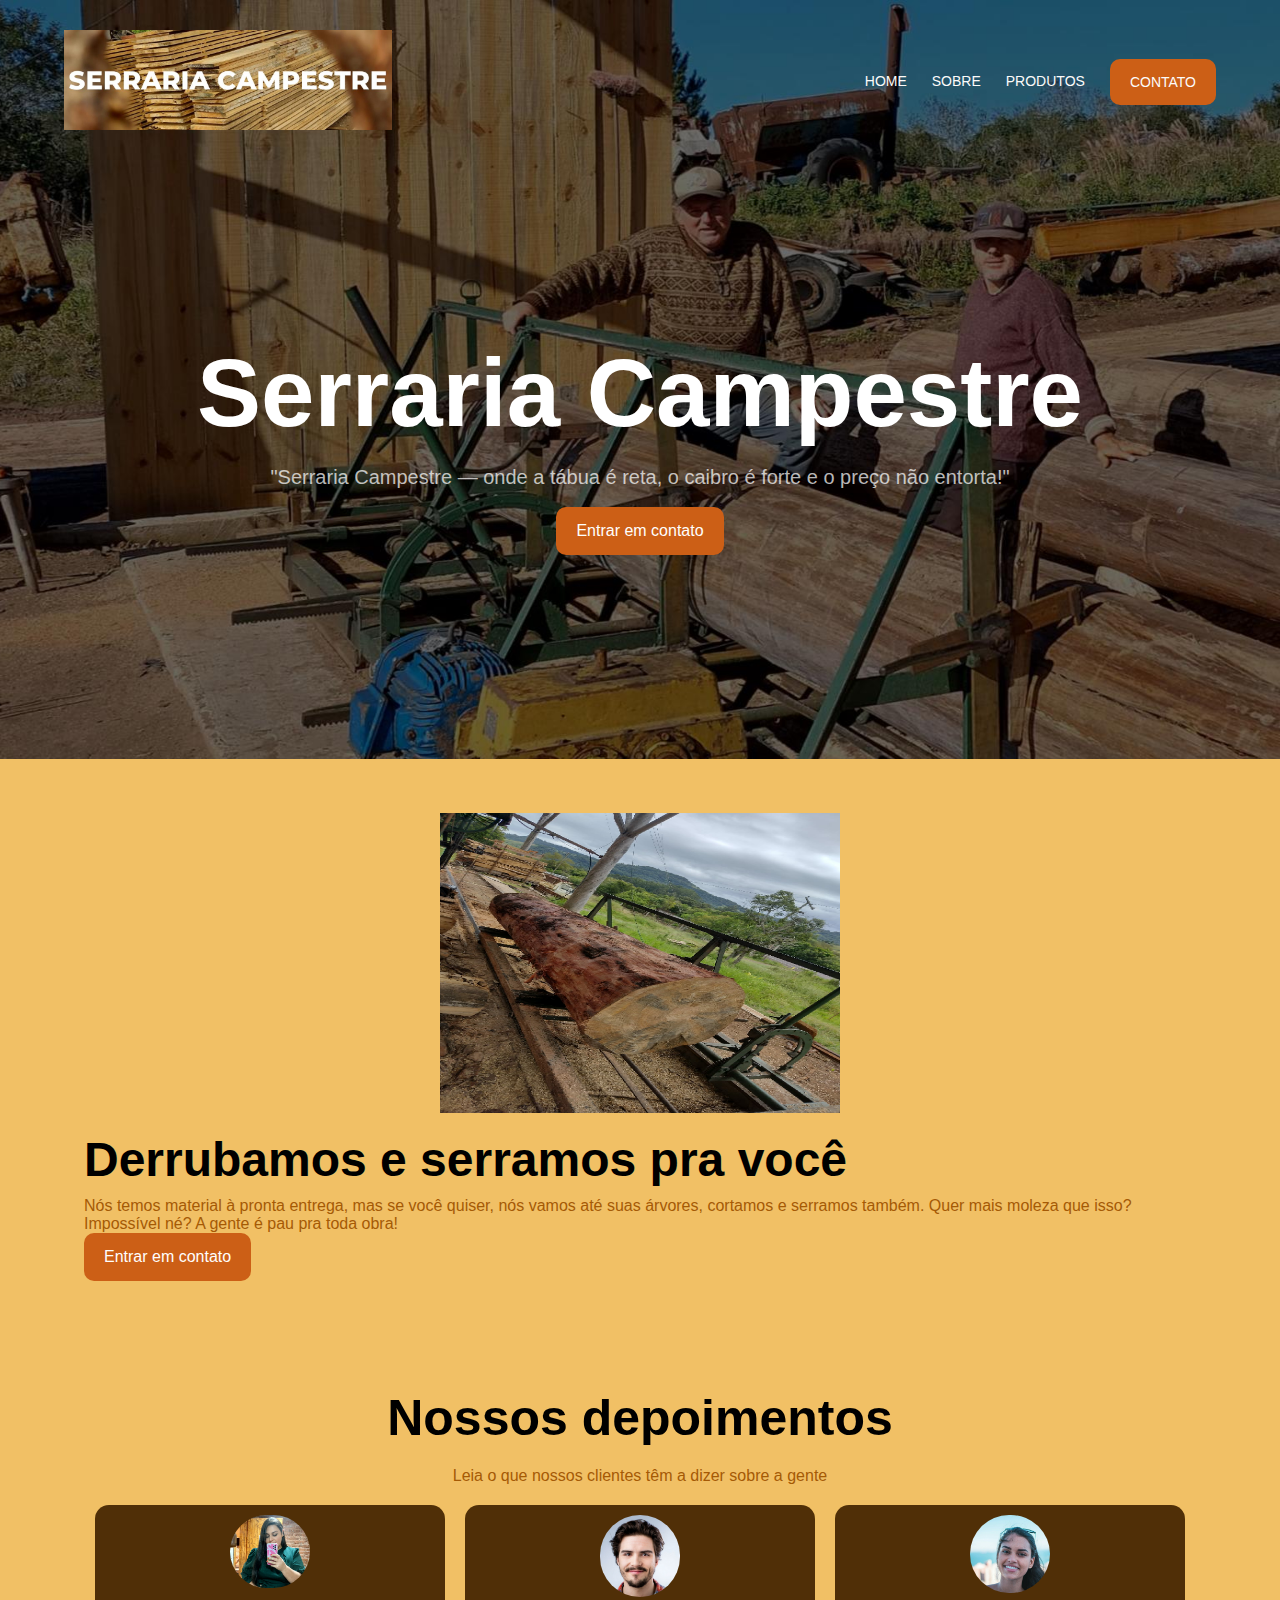
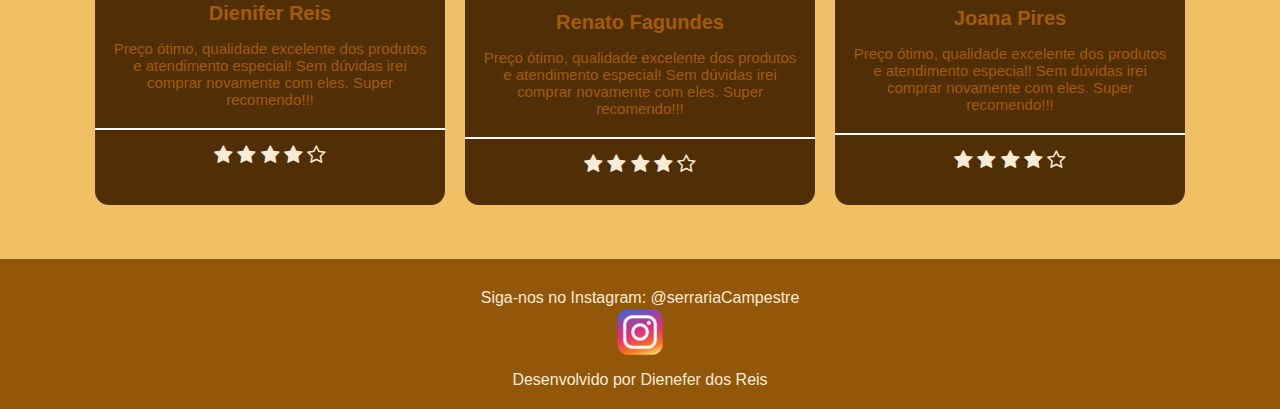
<file: index.html>
<!DOCTYPE html>
<html lang="pt-br">
<head>
  <meta charset="UTF-8" />
  <meta name="viewport" content="width=device-width, initial-scale=1.0" />
  <title>Serraria Campestre</title>

  <link rel="stylesheet" href="https://cdnjs.cloudflare.com/ajax/libs/font-awesome/4.7.0/css/font-awesome.css"
    integrity="sha512-5A8nwdMOWrSz20fDsjczgUidUBR8liPYU+WymTZP1lmY9G6Oc7HlZv156XqnsgNUzTyMefFTcsFH/tnJE/+xBg=="
    crossorigin="anonymous" referrerpolicy="no-referrer" />
  <link rel="stylesheet" href="style.css" />
</head>
<body>
  <header style="background-image: url('img/backgroundhome2.JPG');">
    <div class="container">
      <nav>
        <a href="index.html">
          <img src="img/logo.png" alt="logo" height="100px" />
        </a>

        <ul class="menu-list">
          <li><a href="index.html">Home</a></li>
          <li><a href="sobre.html">Sobre</a></li>
          <li><a href="produtos.html">Produtos</a></li>
          <li><a class="btn" href="contato.html">Contato</a></li>

          <div class="close-icon" onclick="closeMenu()">
            <i class="fa fa-times-circle" aria-hidden="true"></i>
          </div>
        </ul>

        <div class="menu-icon" onclick="openMenu()">
          <i class="fa fa-bars" aria-hidden="true"></i>
        </div>
      </nav>

      <section class="banner">
        <div class="banner-text">
          <h1>Serraria Campestre</h1>
          <p>"Serraria Campestre — onde a tábua é reta, o caibro é forte e o preço não entorta!"</p>
          <a href="contato.html" class="btn animate-btn">Entrar em contato</a>
        </div>
      </section>
    </div>
  </header>

  <section class="faca-mais">
    <div class="container">
      <div class="faca-mais-text">
        <h3>Derrubamos e serramos pra você</h3>
        <p>
          Nós temos material à pronta entrega, mas se você quiser,
          nós vamos até suas árvores, cortamos e serramos também.
          Quer mais moleza que isso? Impossível né? A gente é pau pra toda obra!
        </p>
        <a href="contato.html" class="btn animate-btn">Entrar em contato</a>
      </div>
      <div class="faca-mais-img">
        <img src="img/tronco.png" alt="imagem" height="300px" />
      </div>
    </div>
  </section>

  <section class="depoimentos">
    <div class="container">
      <h3>Nossos depoimentos</h3>
      <p>Leia o que nossos clientes têm a dizer sobre a gente</p>

      <div class="cards">
        <div class="card-item">
          <img src="img/cliente.jpg" alt="foto-cliente" width="150px" />
          <p class="nome-user">Dienifer Reis</p>
          <p class="depoimento-user">
            Preço ótimo, qualidade excelente dos produtos e atendimento especial!
            Sem dúvidas irei comprar novamente com eles. Super recomendo!!!
          </p>
          <div class="estrelas">
            <i class="fa fa-star" aria-hidden="true"></i>
            <i class="fa fa-star" aria-hidden="true"></i>
            <i class="fa fa-star" aria-hidden="true"></i>
            <i class="fa fa-star" aria-hidden="true"></i>
            <i class="fa fa-star-o" aria-hidden="true"></i>
          </div>
        </div>

        <div class="card-item">
          <img src="img/cliente2.jpg" alt="foto-cliente" width="150px" />
          <p class="nome-user">Renato Fagundes</p>
          <p class="depoimento-user">
            Preço ótimo, qualidade excelente dos produtos e atendimento especial!
            Sem dúvidas irei comprar novamente com eles. Super recomendo!!!
          </p>
          <div class="estrelas">
            <i class="fa fa-star" aria-hidden="true"></i>
            <i class="fa fa-star" aria-hidden="true"></i>
            <i class="fa fa-star" aria-hidden="true"></i>
            <i class="fa fa-star" aria-hidden="true"></i>
            <i class="fa fa-star-o" aria-hidden="true"></i>
          </div>
        </div>

        <div class="card-item">
          <img src="img/cliente3.jpg" alt="foto-cliente" width="150px" />
          <p class="nome-user">Joana Pires</p>
          <p class="depoimento-user">
            Preço ótimo, qualidade excelente dos produtos e atendimento especial!
            Sem dúvidas irei comprar novamente com eles. Super recomendo!!!
          </p>
          <div class="estrelas">
            <i class="fa fa-star" aria-hidden="true"></i>
            <i class="fa fa-star" aria-hidden="true"></i>
            <i class="fa fa-star" aria-hidden="true"></i>
            <i class="fa fa-star" aria-hidden="true"></i>
            <i class="fa fa-star-o" aria-hidden="true"></i>
          </div>
        </div>
      </div>
    </div>
  </section>

  <footer class="footer">
    <div class="container">
      <p>Siga-nos no Instagram: @serrariaCampestre</p>
      <img src="img/iconinsta.webp" alt="instalogo" height="50px" />
      <p>Desenvolvido por Dienefer dos Reis</p>
    </div>
  </footer>
  <script src="js/main.js">
</script>
</body>
</html>
</file>
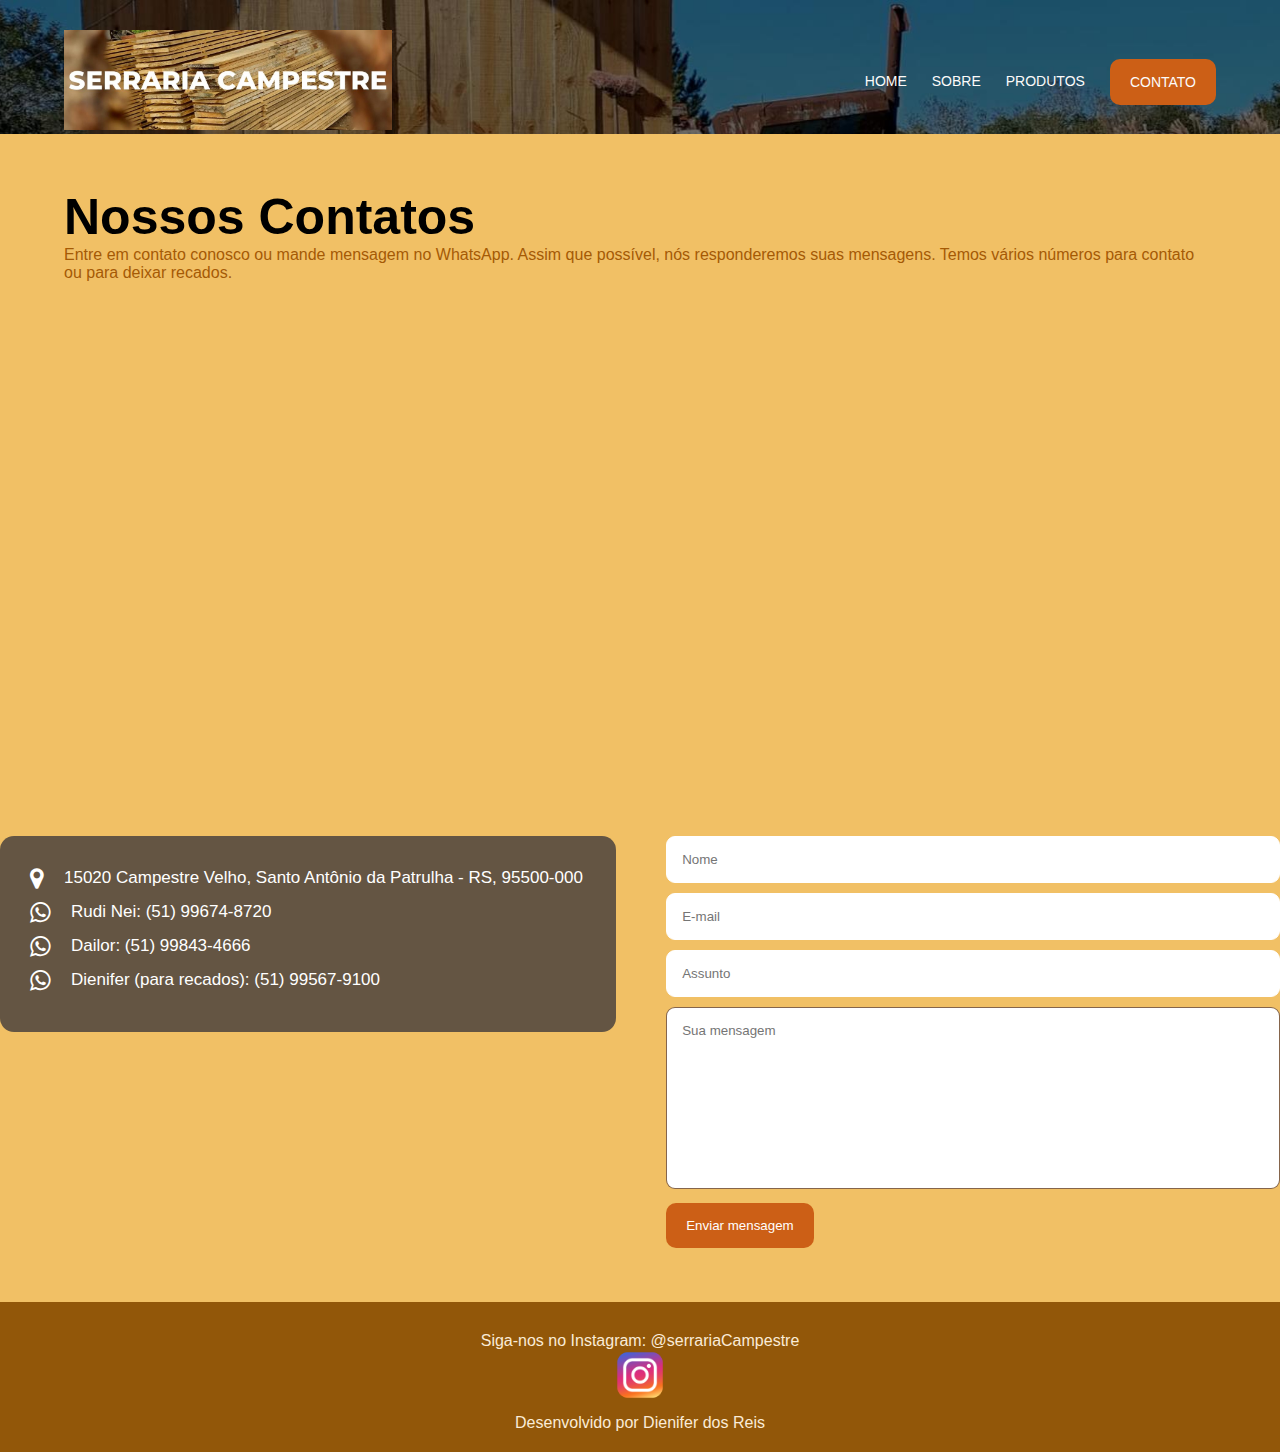
<file: Contato.html>
<!DOCTYPE html>
<html lang="pt-br">
<head>
  <meta charset="UTF-8" />
  <meta name="viewport" content="width=device-width, initial-scale=1.0" />
  <title>Contato | Serraria Campestre</title>

  <link rel="stylesheet" href="https://cdnjs.cloudflare.com/ajax/libs/font-awesome/4.7.0/css/font-awesome.css"
    integrity="sha512-5A8nwdMOWrSz20fDsjczgUidUBR8liPYU+WymTZP1lmY9G6Oc7HlZv156XqnsgNUzTyMefFTcsFH/tnJE/+xBg=="
    crossorigin="anonymous" referrerpolicy="no-referrer" />
  <link rel="stylesheet" href="style.css" />
</head>
<body>
  <header style="background-image: url('img/backgroundhome2.JPG');">
    <div class="container">
      <nav>
        <a href="index.html">
          <img src="img/logo.png" alt="logo" height="100px" />
        </a>

        <ul class="menu-list">
          <li><a href="index.html">Home</a></li>
          <li><a href="sobre.html">Sobre</a></li>
          <li><a href="produtos.html">Produtos</a></li>
          <li><a class="btn" href="contato.html">Contato</a></li>
        </ul>

        <div class="close-icon" onclick="closeMenu()">
          <i class="fa fa-times-circle" aria-hidden="true"></i>
        </div>

        <div class="menu-icon" onclick="openMenu()">
          <i class="fa fa-bars" aria-hidden="true"></i>
        </div>
      </nav>
    </div>
  </header>

  <section class="contato">
    <div class="container">
      <h3>Nossos Contatos</h3>
      <p>Entre em contato conosco ou mande mensagem no WhatsApp. Assim que possível, nós responderemos suas mensagens.
         Temos vários números para contato ou para deixar recados.</p>
    </div>
    <div class="mapa">
      <iframe src="https://www.google.com/maps/embed?pb=!1m18!1m12!1m3!1d2449.737473726039!2d-50.584011334783334!3d-29.735630348193506!2m3!1f0!2f0!3f0!3m2!1i1024!2i768!4f13.1!3m3!1m2!1s0x9518f8085ff51383%3A0x5643b31b734a808b!2sSanto%20Ant%C3%B4nio%20da%20Patrulha%20-%20RS!5e0!3m2!1spt-BR!2sbr!4v1750869904537!5m2!1spt-BR!2sbr" width="100%" height="500" style="border:0;" allowfullscreen="" loading="lazy" referrerpolicy="no-referrer-when-downgrade"></iframe>
    </div>
    <div class="contato-info">
      <div class="lado-esquerdo">
        <div>
          <i class="fa fa-map-marker" aria-hidden="true"></i>
          <p>15020 Campestre Velho, Santo Antônio da Patrulha - RS, 95500-000</p>
        </div>
        <div>
          <i class="fa fa-whatsapp" aria-hidden="true"></i>
          <p>Rudi Nei: (51) 99674-8720</p>
        </div>
        <div>
          <i class="fa fa-whatsapp" aria-hidden="true"></i>
          <p>Dailor: (51) 99843-4666</p>
        </div>
        <div>
          <i class="fa fa-whatsapp" aria-hidden="true"></i>
          <p>Dienifer (para recados): (51) 99567-9100</p>
        </div>
      </div>
      <div class="lado-direito">
        <form action="">
          <input type="text" placeholder="Nome" required>
          <input type="email" placeholder="E-mail" required>
          <input type="text" placeholder="Assunto" required>
          <textarea cols="30" rows="10" placeholder="Sua mensagem"></textarea>
          <button class="btn" type="submit">Enviar mensagem</button>
        </form>
      </div>
    </div>
  </section>

  <footer class="footer">
    <div class="container">
      <p>Siga-nos no Instagram: @serrariaCampestre</p>
      <img src="img/iconinsta.webp" alt="instalogo" height="50px" />
      <p>Desenvolvido por Dienifer dos Reis</p>
    </div>
  </footer>
  <script src="js/main.js"></script>
</body>
</html>
</file>
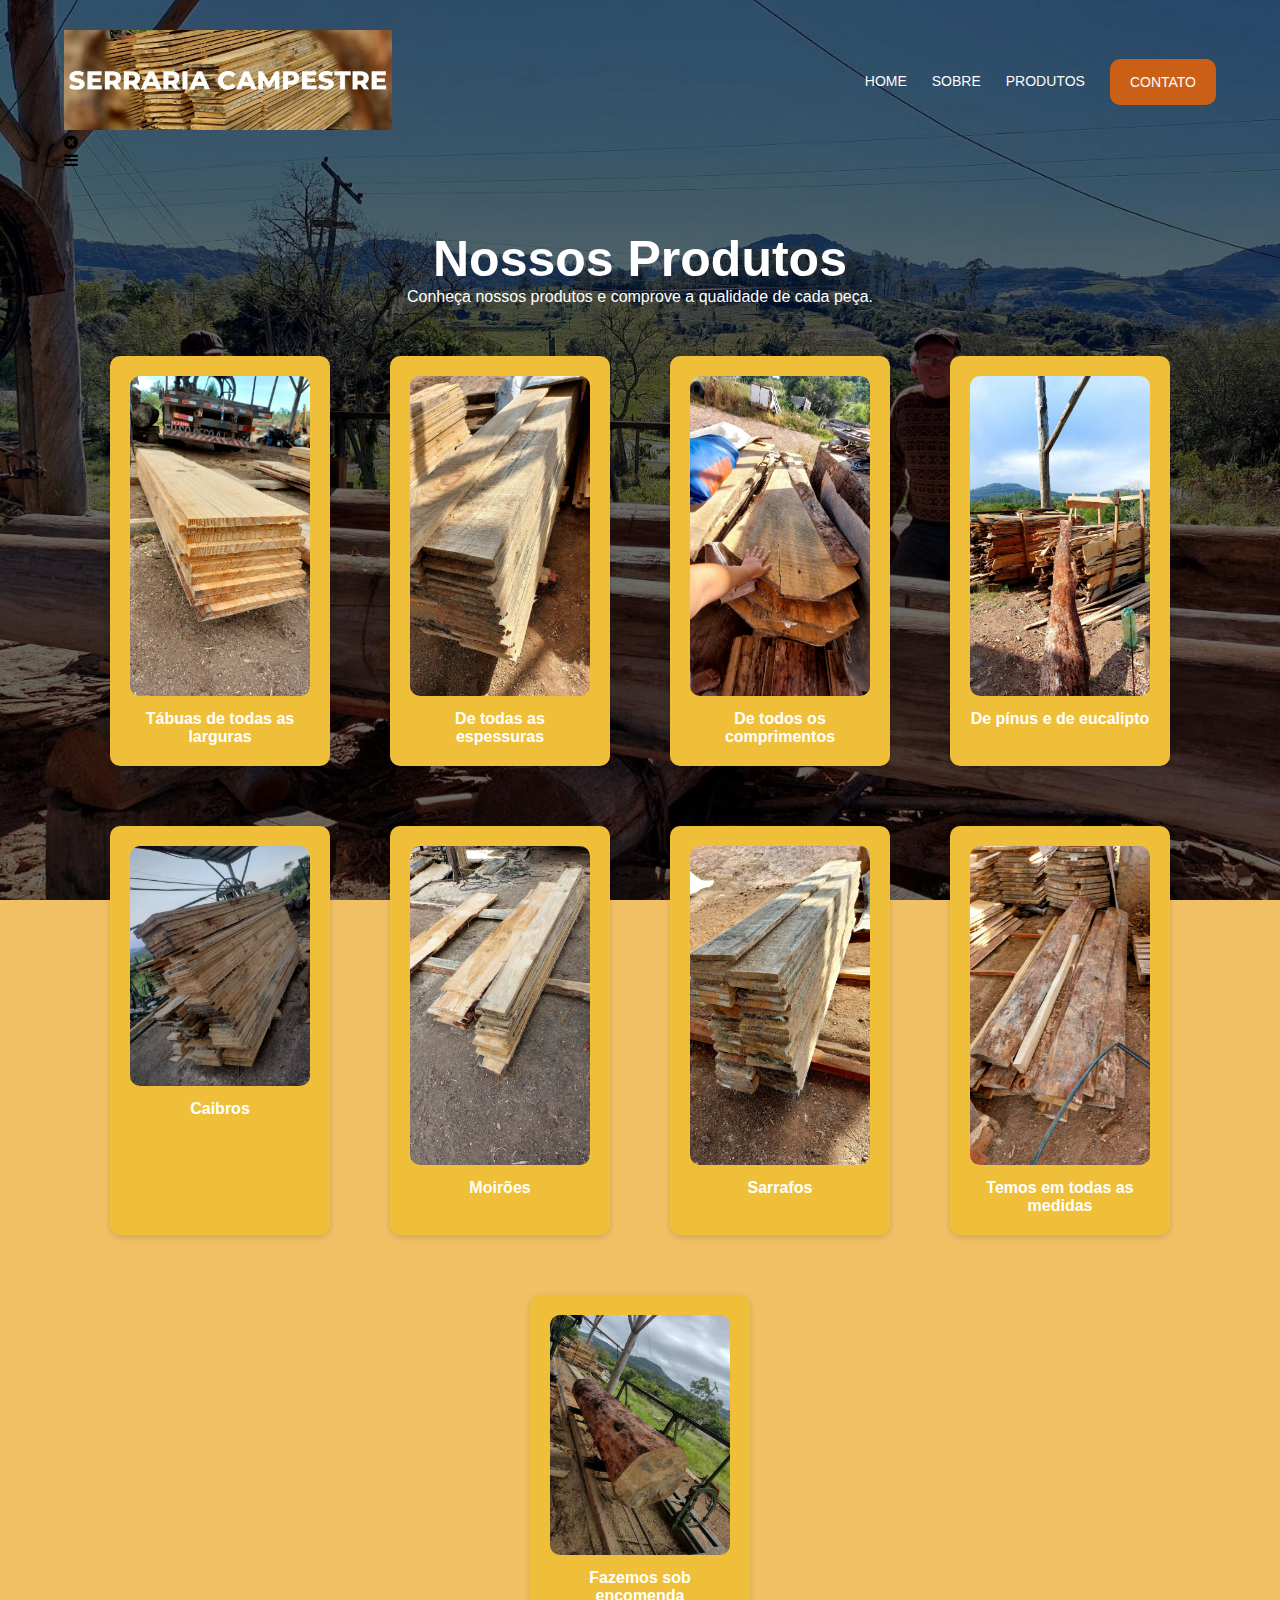
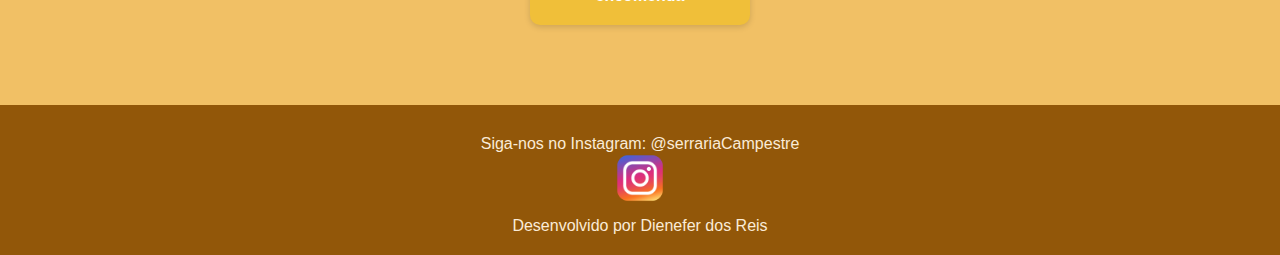
<file: produtos.html>
<!DOCTYPE html>
<html lang="pt-br">
<head>
  <meta charset="UTF-8" />
  <meta name="viewport" content="width=device-width, initial-scale=1.0" />
  <title>Produtos | Serraria Campestre</title>

  <link rel="stylesheet" href="https://cdnjs.cloudflare.com/ajax/libs/font-awesome/4.7.0/css/font-awesome.css"
    integrity="sha512-5A8nwdMOWrSz20fDsjczgUidUBR8liPYU+WymTZP1lmY9G6Oc7HlZv156XqnsgNUzTyMefFTcsFH/tnJE/+xBg=="
    crossorigin="anonymous" referrerpolicy="no-referrer" />
  <link rel="stylesheet" href="style.css" />
</head>
<body>
  <header style="background-image: url('img/backgroundserraria.JPG');">
    <div class="container">
      <nav>
        <a href="index.html">
          <img src="img/logo.png" alt="logo" height="100px" />
        </a>

        <ul class="menu-list">
          <li><a href="index.html">Home</a></li>
          <li><a href="sobre.html">Sobre</a></li>
          <li><a href="produtos.html">Produtos</a></li>
          <li><a class="btn" href="contato.html">Contato</a></li>
          <div class="close-icon" onclick="closeMenu()">
            <i class="fa fa-times-circle" aria-hidden="true"></i>
          </div>
        </ul>

        <div class="menu-icon" onclick="openMenu()">
          <i class="fa fa-bars" aria-hidden="true"></i>
        </div>
      </nav>
        </ul>

        <div class="close-icon">
          <i class="fa fa-times-circle" aria-hidden="true"></i>
        </div>
        <div class="menu-icon">
          <i class="fa fa-bars" aria-hidden="true"></i>
        </div>
      </nav>
    </div>
  

  <section class="produtos">
    <div class="container">
      <h3>Nossos Produtos</h3>
      <p>Conheça nossos produtos e comprove a qualidade de cada peça.</p>

      <div class="row-cards">
        <div class="row-card-item">
          <img src="img/foto1.jpg" alt="Tábuas de madeira com 40 cm de largura">
          <p><strong>Tábuas de todas as larguras</strong></p>
        </div>
        <div class="row-card-item">
          <img src="img/foto2.jpg" alt="tabuas30">
          <p><strong>De todas as espessuras</strong></p>
        </div>
        <div class="row-card-item">
          <img src="img/foto3.jpg" alt="tabuas20">
          <p><strong>De todos os comprimentos</strong></p>
        </div>
        <div class="row-card-item">
          <img src="img/foto4.jpg" alt="tabuas10">
          <p><strong>De pínus e de eucalipto</strong></p>
        </div>
        <div class="row-card-item">
          <img src="img/foto5.jpg" alt="caibros">
          <p><strong>Caibros</strong></p>
        </div>
        <div class="row-card-item">
          <img src="img/foto6.jpg" alt="moiroes">
          <p><strong>Moirões</strong></p>
        </div>
        <div class="row-card-item">
          <img src="img/foto7.jpg" alt="sarrafos">
          <p><strong>Sarrafos</strong></p>
        </div>
        <div class="row-card-item">
          <img src="img/foto8.jpg" alt="serra">
          <p><strong>Temos em todas as medidas</strong></p>
        </div>
        <div class="row-card-item">
          <img src="img/foto9.jpg" alt="sob-encomenda">
          <p><strong>Fazemos sob encomenda</strong></p>
        </div>
      </div>
    </div>
  </section>
</header>

  <footer class="footer">
    <div class="container">
      <p>Siga-nos no Instagram: @serrariaCampestre</p>
      <img src="img/iconinsta.webp" alt="instalogo" height="50px" />
      <p>Desenvolvido por Dienefer dos Reis</p>
    </div>
  </footer>
  <script src="js/main.js"></script>
</body>
</html>
</file>
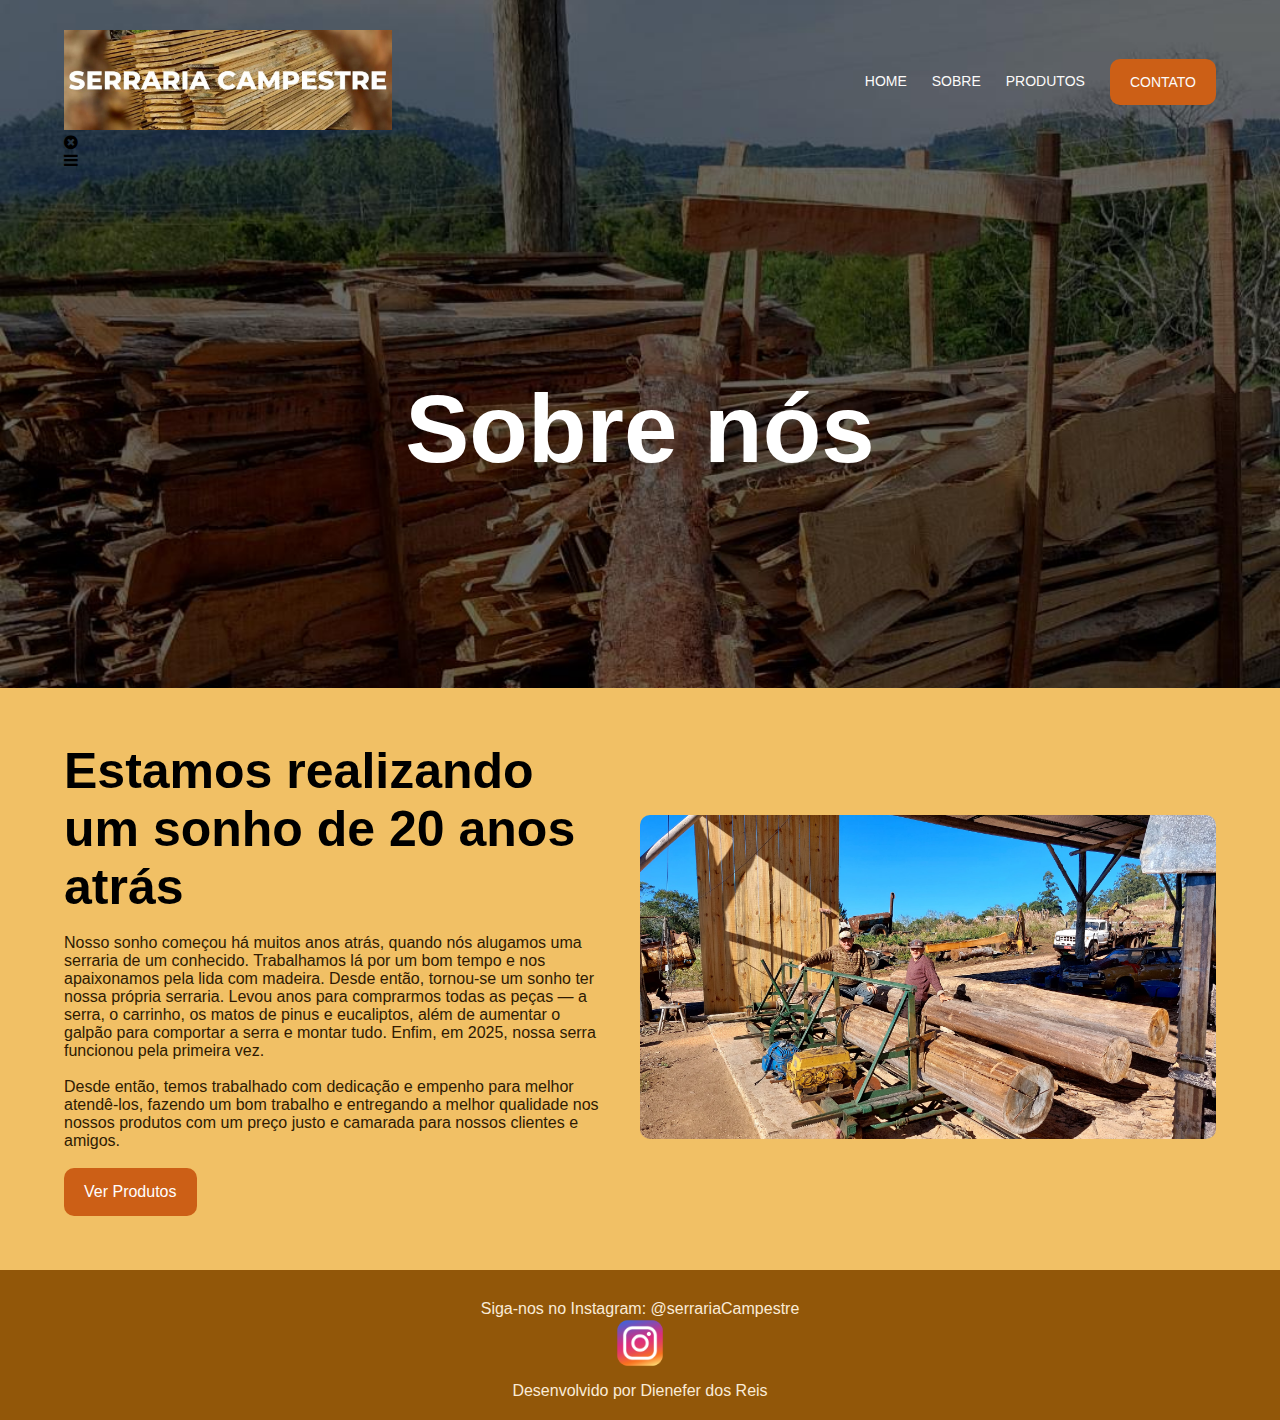
<file: sobre.html>
<!DOCTYPE html>
<html lang="pt-br">
<head>
  <meta charset="UTF-8" />
  <meta name="viewport" content="width=device-width, initial-scale=1.0" />
  <title>Sobre nós| Serraria Campestre</title>

  <link rel="stylesheet" href="https://cdnjs.cloudflare.com/ajax/libs/font-awesome/4.7.0/css/font-awesome.css"
    integrity="sha512-5A8nwdMOWrSz20fDsjczgUidUBR8liPYU+WymTZP1lmY9G6Oc7HlZv156XqnsgNUzTyMefFTcsFH/tnJE/+xBg=="
    crossorigin="anonymous" referrerpolicy="no-referrer" />
  <link rel="stylesheet" href="style.css" />
</head>
<body>
  <header style="background-image: url('img/backgroundsobre.JPG')">
    <div class="container">
      <nav>
        <a href="index.html">
          <img src="img/logo.png" alt="logo" height="100px" />
        </a>

        <ul class="menu-list">
          <li><a href="index.html">Home</a></li>
          <li><a href="sobre.html">Sobre</a></li>
          <li><a href="produtos.html">Produtos</a></li>
          <li><a class="btn" href="contato.html">Contato</a></li>
          <div class="close-icon" onclick="closeMenu()">
            <i class="fa fa-times-circle" aria-hidden="true"></i>
          </div>
        </ul>

        <div class="menu-icon" onclick="openMenu()">
          <i class="fa fa-bars" aria-hidden="true"></i>
        </div>
      </nav>
    </ul>

        <div class="close-icon">
          <i class="fa fa-times-circle" aria-hidden="true"></i>
        </div>
        <div class="menu-icon">
          <i class="fa fa-bars" aria-hidden="true"></i>
        </div>
      </nav>

      <section class="banner">
        <div class="banner-text">
          <h1>Sobre nós</h1>
          
        </div>
      </section>
    </div>
  </header>

  <section class="sobre">
    <div class="container">
        <div class="sobre-text">
            <h3>Estamos realizando um sonho de 20 anos atrás</h3>
            <p>
               Nosso sonho começou há muitos anos atrás, quando nós alugamos uma serraria de um conhecido. 
               Trabalhamos lá por um bom tempo e nos apaixonamos pela lida com madeira. 
               Desde então, tornou-se um sonho ter nossa própria serraria. 
               Levou anos para comprarmos todas as peças — a serra, o carrinho, os matos de pinus e eucaliptos, 
               além de aumentar o galpão para comportar a serra e montar tudo. Enfim, em 2025, nossa serra funcionou pela primeira vez.
            </p>

            <p>
               Desde então, temos trabalhado com dedicação e empenho para melhor atendê-los, 
               fazendo um bom trabalho e entregando a melhor qualidade nos nossos produtos
                com um preço justo e camarada para nossos clientes e amigos.
            </p>
            <a href="produtos.html" class="btn animate-btn">Ver Produtos</a>
        </div>
        <div class="sobre-img">
            <img src="img/paietiohorizontal.jpeg" alt="sobre">
        </div>
    </div>
  </section>

  <footer class="footer">
    <div class="container">
      <p>Siga-nos no Instagram: @serrariaCampestre</p>
      <img src="img/iconinsta.webp" alt="instalogo" height="50px" />
      <p>Desenvolvido por Dienefer dos Reis</p>
    </div>
  </footer>
  <script src="js/main.js"></script>
</body>
</html>
</file>
<file: style.css>
* {
  margin: 0;
  padding: 0;
  box-sizing: border-box;
  text-decoration: none;
  outline: none;
  font-family: 'Franklin Gothic Medium', 'Arial Narrow', Arial, sans-serif;
}

body {
  background-color: rgb(241, 192, 101);
}

section,
footer {
  padding: 54px 0;
}

h3 {
  font-size: 50px;
}

p {
  color: rgb(165, 90, 5);
}

.container {
  max-width: 1400px;
  margin: 0 auto;
  padding: 0 5%;
}

.btn {
  background-color: rgb(204, 95, 22);
  color: rgb(255, 254, 253);
  padding: 15px 20px;
  border-radius: 10px;
  cursor: pointer;
  display: inline-block;
  transition: 0.3s;
}

.btn.animate-btn {
  animation: animate-outline 1s ease-out infinite;
}

.btn:hover {
  background-color: rgb(255, 146, 4);
}

@keyframes animate-outline {
  from {
    box-shadow: 0 0 0 0 rgba(230, 122, 21, 0.72);
  }
  to {
    box-shadow: 0 0 0 15px rgba(241, 215, 175, 0.54);
  }
}

header {
  background-position: center;
  background-size: cover;
  background-attachment: fixed;
}

nav {
  display: flex;
  align-items: center;
  justify-content: space-between;
  padding-top: 30px;
  flex-wrap: wrap;
}

nav ul.menu-list {
  display: flex;
  align-items: center;
  list-style: none;
  gap: 25px;
}

nav ul.menu-list li a {
  color: rgb(252, 251, 250);
  text-transform: uppercase;
  font-size: 14px;
  display: block;
  position: relative;
}

nav ul.menu-list li a:not(.btn)::after {
  content: "";
  background-color: rgb(247, 202, 151);
  height: 3px;
  width: 0%;
  display: block;
  margin: 0 auto;
  transition: 0.3s;
}

nav ul.menu-list li a:hover::after {
  width: 100%;
}

nav .close-icon{
  display: none;
  font-size: 30px;
  color: rgb(0, 0, 0); 
}

nav .menu-icon{
  cursor: pointer;
  font-size: 25px;
  color: rgb(0, 0, 0);
  display: none;
}

.banner {
  display: flex;
  justify-content: center;
  text-align: center;
}

.banner .banner-text {
  margin: 150px auto;
  padding: 0 90px;
}

.banner .banner-text h1 {
  font-size: 96px;
  color: rgb(255, 255, 255);
}

.banner .banner-text p {
  font-size: 20px;
  color: #ffffffb7;
  font-weight: lighter;
  margin: 18px 0;
}

.faca-mais .container{
  display: flex;
  align-items: center;
  justify-content: space-between;
  flex-wrap: wrap;
  flex-direction: column;
}

.faca-mais .faca-mais-text {
  width: 100%;
  padding: 0 40px;
  margin-top: 10px;
  padding: 0 20px;
  order: 1
}


.faca-mais .faca-mais-text h3 {
  font-size: 56px;
  margin: 5px 0 10px 0;
  font-size: 48px;
}

.faca-mais .faca-mais-img {
  width: 100%;
  text-align: center;
}

.faca-mais .faca-mais-img img {
  width: 100%;
  max-width: 400px;
}

.depoimentos h3,
.depoimentos p {
  text-align: center;
  margin-bottom: 20px;
}

.cards {
  display: flex;
  justify-content: center;
  flex-wrap: wrap;
  gap: 20px;
}

.card-item {
  background-color: rgb(80, 47, 7);
  border-radius: 14px;
  text-align: center;
  width: 350px;
  transition: 0.3s;
  padding-bottom: 15px;
}

.card-item img {
  border-radius: 100px;
  width: 80px;
  margin: 10px auto;
}

.card-item .nome-user {
  font-weight: 600;
  font-size: 20px;
  margin-bottom: 15px;
}

.card-item .depoimento-user {
  font-size: 15px;
  padding: 0 15px;
}

.card-item .estrelas {
  margin: 15px 0;
  border-top: 2px solid rgb(255, 255, 255);
}

.card-item .estrelas i {
  color: antiquewhite;
  margin-top: 15px;
  font-size: 20px;
}

.card-item:hover {
  background-color: #f09e5cb7;
  margin-top: -5px;
}

.card-item:hover .nome-user,
.card-item:hover .depoimento-user,
.card-item:hover .estrelas {
  color: rgb(78, 44, 12);
}

.footer {
  background-color: rgb(146, 87, 9);
  text-align: center;
  padding: 20px 0;
}

.footer i {
  color: rgb(199, 200, 201);
  font-size: 19px;
  background-color: beige;
  padding: 10px;
  margin: 3px;
  border-radius: 10px;
}

.footer p {
  margin-top: 10px;
  color: antiquewhite;
}

.sobre .container {
  display: flex;
  align-items: center;
  justify-content: space-between;
}

.sobre .sobre-text {
  width: 50%;
  padding-right: 40px;
}

.sobre .sobre-text p {
  margin: 18px 0;
  color: rgb(46, 26, 2);
}

.sobre .sobre-img {
  width: 50%;
}

.sobre .sobre-img img {
  width: 100%;
  border-radius: 10px;
}

.produtos {
  
  background-size: cover;
  background-position: center;
  background-attachment: fixed;
  padding: 60px 0;
}

.produtos h3,
.produtos p {
  text-align: center;
  color: white;
}

.produtos .row-cards {
  display: flex;
  flex-wrap: wrap;
  justify-content: center;
  gap: 20px;
  margin-top: 30px;
}

.produtos .row-card-item {
  background-color: rgb(240, 191, 57);
  padding: 20px;
  border-radius: 10px;
  width: 220px;
  margin: 20px;
  text-align: center;
  box-shadow: 0 2px 6px rgba(0, 0, 0, 0.15);
  transition: transform 0.3s ease;
}

.produtos .row-card-item:hover{
  background-color: rgb(170, 82, 10);
}

.produtos .row-card-item img {
  width: 100%;
  border-radius: 10px;
  margin-bottom: 10px;
}

.produtos .row-card-item p {
  color: white;
  font-size: 16px;
}

.produtos .row-card-item:hover {
  transform: scale(1.05);
}

.contato-info{
  display: flex;
  justify-content: space-between;
  margin-top: 50px;
}

.contato-info .lado-esquerdo{
  width: 50%;
  padding: 30px;
  background-color:rgb(100, 85, 67);
  border-radius: 14px;
  margin-right: 50px;
  height: fit-content;
}

.contato-info .lado-esquerdo div{
  display: flex;
  align-items: center;
  margin-bottom: 10px;
}

.contato-info .lado-esquerdo div i{
  font-size: 24px;
  margin-right: 20px;
  color: white;
}

.contato-info .lado-esquerdo p{
  font-size: 17px;
  color: white;
}

.contato-info .lado-direito{
  width: 50%;
}

.contato-info .lado-direito input{
  display: block;
  width: 100%;
  margin-bottom: 10px;
  height: 47px;
  padding: 15px;
  border-radius: 9px;
  transition: 0.3s;
  border: 1px solid white;
  color: rgb(105, 60, 4);
  font-weight: lighter;
}

.contato-info .lado-direito input:focus,
.contato-info .lado-direito textarea:focus{
  border-color: rgb(88, 52, 7);
}

.contato-info .lado-direito textarea{
  border: 1px solid #552905b7;
  color:rgb(63, 36, 3);
  border-radius: 9px;
  margin-bottom: 10px;
  padding: 15px;
  width: 100%;
  transition: 0.3s;
  resize: none;
}

.contato-info .lado-direito button{
  border: none;
}

@media (max-width: 830px) {
  nav ul.menu-list {
    position: fixed;
    top: 0;
    left: 0;
    background: #f88f39b7;
    width: 100%;
    height: 100%;
    flex-direction: column;
    align-items: center;
    justify-content: center;
    clip-path: circle(0% at 100% 0);
    transition: 0.7s;
    display: none;
  }

  nav .ul a{
    margin: 10px 0;
    font-size: 16px;
  }

  nav ul.menu-list.open {
    clip-path: circle(141.4% at 100% 0);
    display: flex;
  }

  nav .menu-icon {
    display: block;

  }

  nav .close-icon {
    display: block;
    font-size: 30px;
    color: black;
    position: absolute;
    top: 46px;
    right: 28px;
  }

  .banner .banner-text {
    margin: 80px 20px;
    padding: 0 20px;
  }

  .banner .banner-text h1 {
    font-size: 48px;
  }

  .faca-mais .faca-mais-text,
  .faca-mais .faca-mais-img {
    width: 100%;
    padding: 20px 0;
    text-align: center;
  }

  .faca-mais .faca-mais-img img {
    width: 90%;
  }

  .cards {
    flex-direction: column;
    align-items: center;
  }
}

@media (max-width: 768px) {
  .sobre .container {
    flex-direction: column;
    align-items: center;
    text-align: center;
    color: black;
  }

  .sobre .sobre-text,
  .sobre .sobre-img {
    width: 100%;
    padding: 10px 20px;
  }

  .faca-mais .faca-mais-text h3 {
    font-size: 32px;
  }

  .banner .banner-text h1 {
    font-size: 36px;
  }

  .produtos .row-card-item {
    width: 90%;
  }
}
</file>
